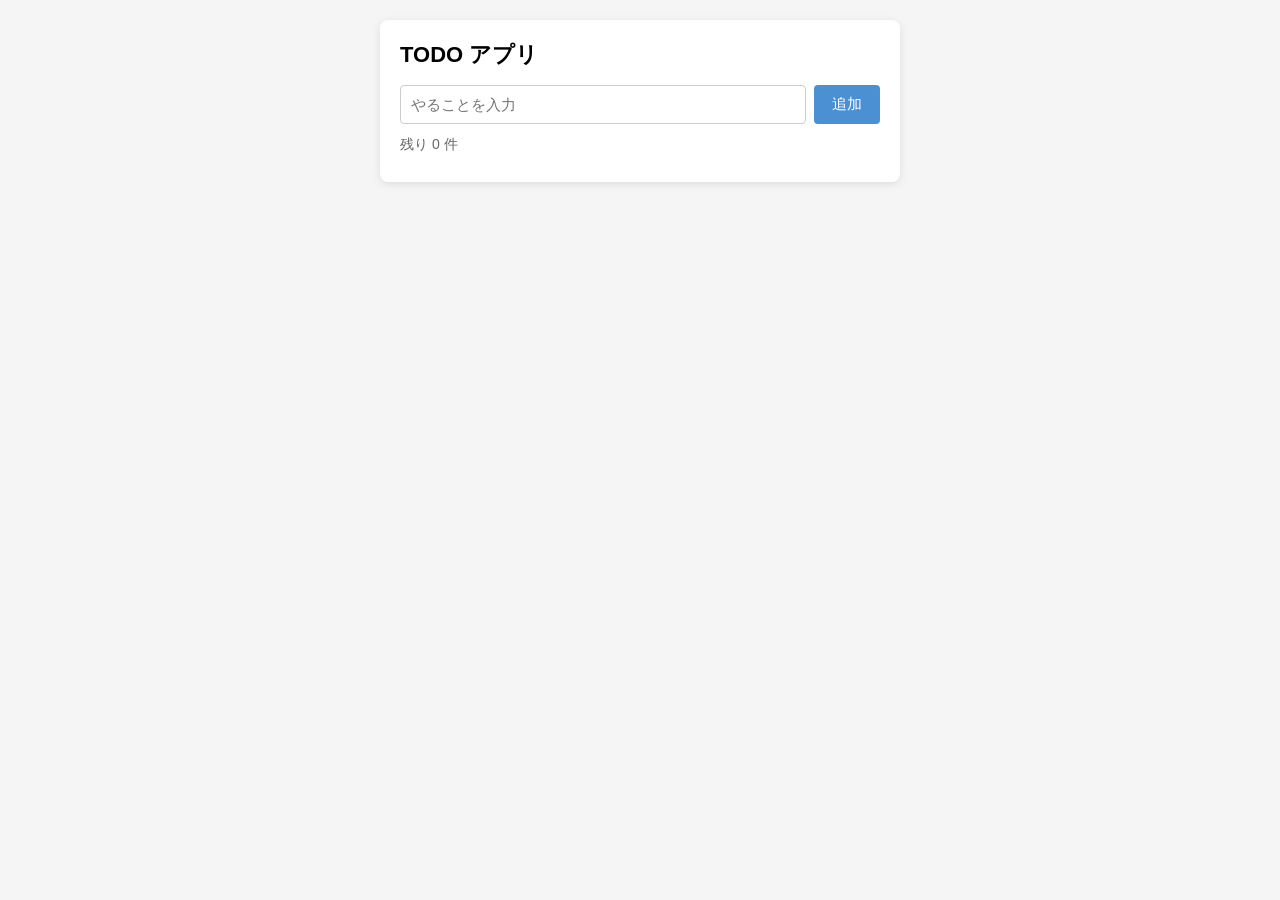
<file: results/night-20261013-0027/orca/artifacts/C2_todo_app/index.html>
<!DOCTYPE html>
<html lang="ja">
<head>
<meta charset="UTF-8">
<title>TODO アプリ</title>
<link rel="stylesheet" href="style.css">
</head>
<body>
<main>
<h1>TODO アプリ</h1>
<div class="input-row">
<input type="text" id="new-todo" placeholder="やることを入力">
<button id="add-btn">追加</button>
</div>
<p id="count">残り 0 件</p>
<ul id="todo-list"></ul>
</main>
<script src="app.js"></script>
</body>
</html>
</file>
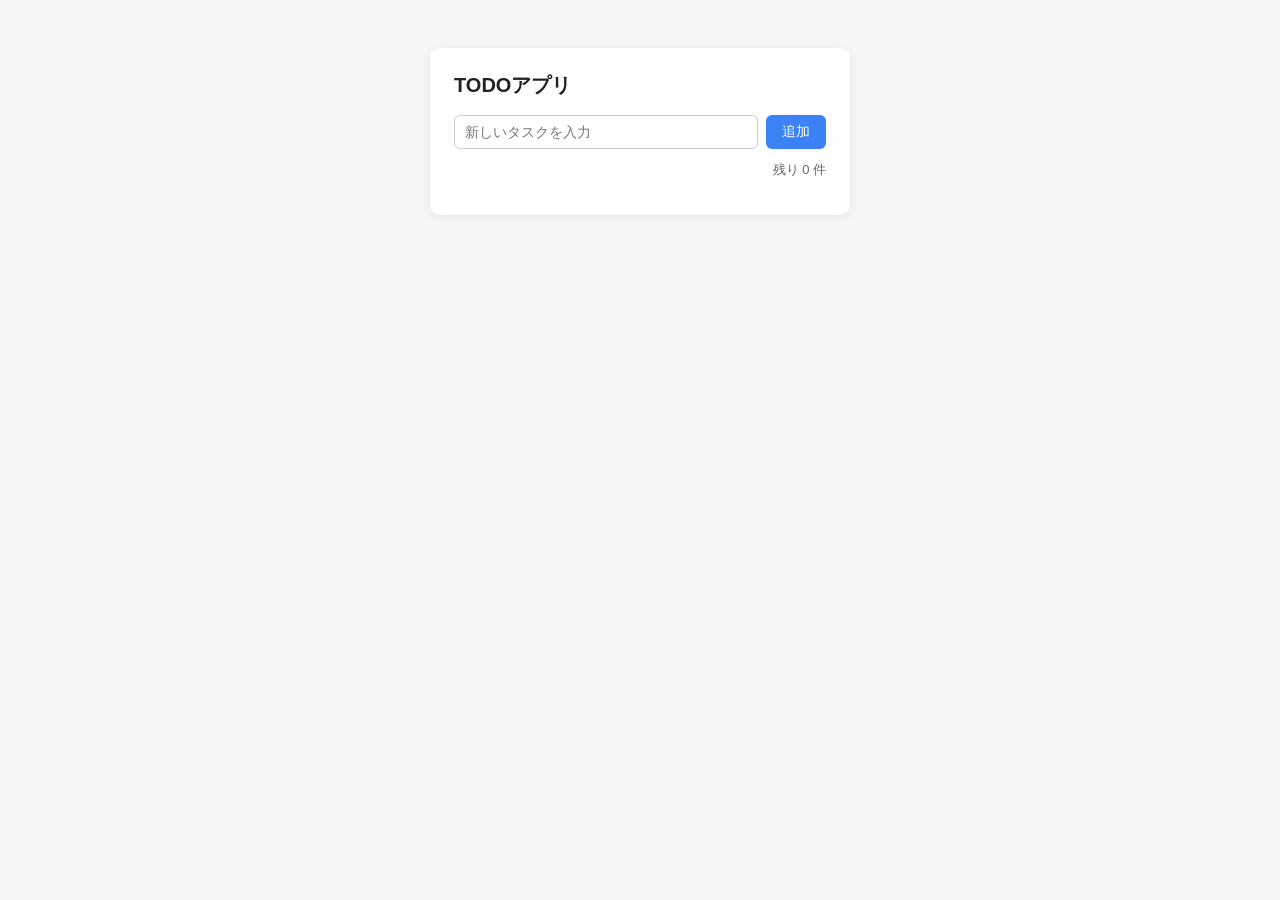
<file: results/night-20261013-0027/sc117-swift/artifacts/C2_todo_app/index.html>
<!DOCTYPE html>
<html lang="ja">
<head>
<meta charset="UTF-8">
<meta name="viewport" content="width=device-width, initial-scale=1.0">
<title>TODOアプリ</title>
<link rel="stylesheet" href="style.css">
</head>
<body>
<main>
  <h1>TODOアプリ</h1>
  <div class="input-area">
    <input type="text" id="new-todo" placeholder="新しいタスクを入力">
    <button id="add-btn">追加</button>
  </div>
  <div id="count">残り 0 件</div>
  <ul id="todo-list"></ul>
</main>
<script src="app.js"></script>
</body>
</html>
</file>
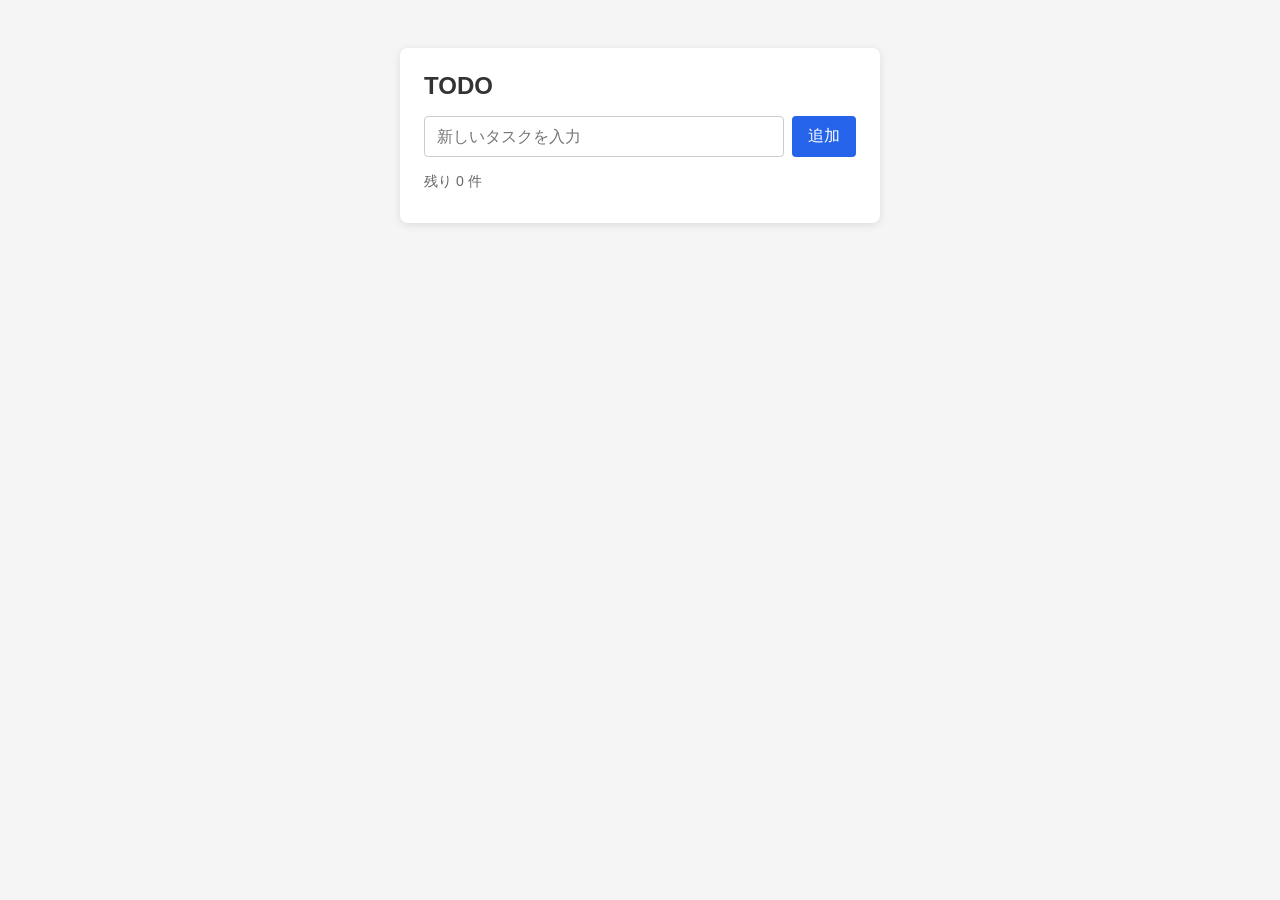
<file: results/night-20261013-0027/sc117/artifacts/C2_todo_app/index.html>
<!DOCTYPE html>
<html lang="ja">
<head>
  <meta charset="UTF-8">
  <meta name="viewport" content="width=device-width, initial-scale=1.0">
  <title>TODO アプリ</title>
  <link rel="stylesheet" href="style.css">
</head>
<body>
  <main>
    <h1>TODO</h1>
    <div class="input-row">
      <input type="text" id="new-todo" placeholder="新しいタスクを入力" autocomplete="off">
      <button id="add-btn">追加</button>
    </div>
    <p id="count">残り 0 件</p>
    <ul id="todo-list"></ul>
  </main>
  <script src="app.js"></script>
</body>
</html>
</file>
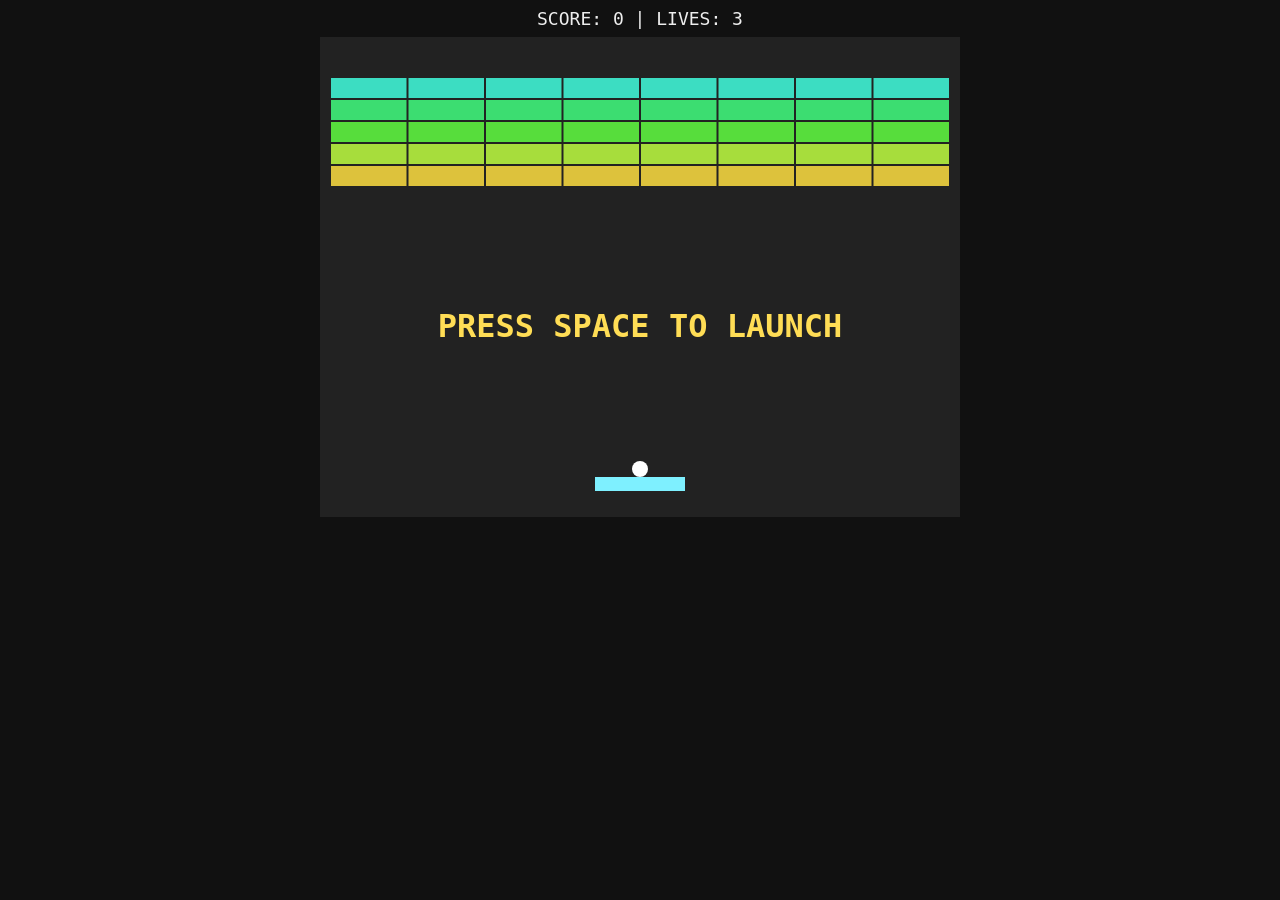
<file: results/night-20261013-0027/orca/artifacts/C1_breakout.html>
<!DOCTYPE html>
<html lang="ja">
<head>
<meta charset="UTF-8">
<title>ブロック崩し</title>
<style>
  html, body { margin: 0; padding: 0; background: #111; }
  body { display: flex; flex-direction: column; align-items: center; }
  #hud { color: #eee; font-family: monospace; font-size: 18px; margin: 8px 0; }
  canvas { background: #222; display: block; }
</style>
</head>
<body>
<div id="hud">SCORE: <span id="score">0</span> | LIVES: <span id="lives">3</span></div>
<canvas id="canvas" width="640" height="480"></canvas>
<script>
(function () {
  'use strict';

  var canvas = document.getElementById('canvas');
  var ctx = canvas.getContext('2d');
  var W = canvas.width;
  var H = canvas.height;

  var ROWS = 5, COLS = 8;
  var BLOCK_H = 22;
  var TOP_OFFSET = 40;      // ブロック上部の余白
  var SIDE_MARGIN = 10;     // 左右の余白
  var BLOCK_W = (W - SIDE_MARGIN * 2) / COLS;

  var PADDLE_W = 90, PADDLE_H = 14, PADDLE_Y = H - 40;
  var BALL_R = 8;
  var PADDLE_SPEED = 8;
  var BASE_SPEED = 5;

  // gameState: 常に最新に保つ公開オブジェクト
  window.gameState = { score: 0, lives: 3, state: 'ready', ball: null, paddle: null };

  var paddle, ball, blocks, score, lives, state;
  var keys = {};

  function buildBlocks() {
    blocks = [];
    for (var r = 0; r < ROWS; r++) {
      for (var c = 0; c < COLS; c++) {
        blocks.push({
          x: SIDE_MARGIN + c * BLOCK_W,
          y: TOP_OFFSET + r * BLOCK_H,
          w: BLOCK_W,
          h: BLOCK_H,
          alive: true
        });
      }
    }
  }

  function resetGame() {
    score = 0;
    lives = 3;
    state = 'ready';
    buildBlocks();
    paddle = { x: W / 2 - PADDLE_W / 2, y: PADDLE_Y, w: PADDLE_W };
    ball = { x: W / 2, y: PADDLE_Y - BALL_R, vx: 0, vy: 0, r: BALL_R, attached: true };
    sync();
  }

  function sync() {
    window.gameState.score = score;
    window.gameState.lives = lives;
    window.gameState.state = state;
    window.gameState.ball = { x: ball.x, y: ball.y, vx: ball.vx, vy: ball.vy };
    window.gameState.paddle = { x: paddle.x, y: paddle.y, w: paddle.w };
    document.getElementById('score').textContent = score;
    document.getElementById('lives').textContent = lives;
  }

  function launchBall() {
    if (state !== 'ready') return;
    ball.attached = false;
    var angle = -Math.PI / 2 + (Math.random() * 0.6 - 0.3);
    ball.vx = Math.cos(angle) * BASE_SPEED;
    ball.vy = Math.sin(angle) * BASE_SPEED;
    state = 'playing';
  }

  function update() {
    if (state === 'gameover' || state === 'clear') return;

    // パドル移動
    if (keys['ArrowLeft']) paddle.x -= PADDLE_SPEED;
    if (keys['ArrowRight']) paddle.x += PADDLE_SPEED;
    if (paddle.x < 0) paddle.x = 0;
    if (paddle.x + paddle.w > W) paddle.x = W - paddle.w;

    if (state === 'ready') {
      // 発射前はボールをパドルに付随させる
      ball.x = paddle.x + paddle.w / 2;
      ball.y = paddle.y - BALL_R;
      sync();
      return;
    }

    // ボール移動
    ball.x += ball.vx;
    ball.y += ball.vy;

    // 左右の壁
    if (ball.x - BALL_R < 0) {
      ball.x = BALL_R;
      ball.vx = Math.abs(ball.vx);
    } else if (ball.x + BALL_R > W) {
      ball.x = W - BALL_R;
      ball.vx = -Math.abs(ball.vx);
    }
    // 上の壁
    if (ball.y - BALL_R < 0) {
      ball.y = BALL_R;
      ball.vy = Math.abs(ball.vy);
    }

    // パドルとの衝突
    if (ball.vy > 0 &&
        ball.y + BALL_R >= paddle.y &&
        ball.y + BALL_R <= paddle.y + PADDLE_H + 6 &&
        ball.x >= paddle.x - BALL_R &&
        ball.x <= paddle.x + paddle.w + BALL_R) {
      var hit = (ball.x - (paddle.x + paddle.w / 2)) / (paddle.w / 2); // -1..1
      hit = Math.max(-0.9, Math.min(0.9, hit));
      var speed = Math.max(BASE_SPEED, Math.hypot(ball.vx, ball.vy));
      var angle = -Math.PI / 2 + hit * (Math.PI / 3);
      ball.vx = Math.cos(angle) * speed;
      ball.vy = Math.sin(angle) * speed;
      ball.y = paddle.y - BALL_R;
    }

    // ブロックとの衝突
    for (var i = 0; i < blocks.length; i++) {
      var b = blocks[i];
      if (!b.alive) continue;
      if (ball.x + BALL_R > b.x && ball.x - BALL_R < b.x + b.w &&
          ball.y + BALL_R > b.y && ball.y - BALL_R < b.y + b.h) {
        b.alive = false;
        score += 10;
        // 反射方向の判定
        var overlapLeft = (ball.x + BALL_R) - b.x;
        var overlapRight = (b.x + b.w) - (ball.x - BALL_R);
        var overlapTop = (ball.y + BALL_R) - b.y;
        var overlapBottom = (b.y + b.h) - (ball.y - BALL_R);
        var minOverlap = Math.min(overlapLeft, overlapRight, overlapTop, overlapBottom);
        if (minOverlap === overlapTop || minOverlap === overlapBottom) {
          ball.vy = -ball.vy;
        } else {
          ball.vx = -ball.vx;
        }
        break;
      }
    }

    // 全ブロック破壊 → クリア
    var allCleared = blocks.every(function (b) { return !b.alive; });
    if (allCleared) {
      state = 'clear';
      sync();
      return;
    }

    // 下に落ちた
    if (ball.y - BALL_R > H) {
      lives -= 1;
      if (lives <= 0) {
        state = 'gameover';
        sync();
        return;
      }
      state = 'ready';
      ball.vx = 0;
      ball.vy = 0;
      ball.attached = true;
      ball.x = paddle.x + paddle.w / 2;
      ball.y = paddle.y - BALL_R;
      sync();
      return;
    }

    sync();
  }

  function draw() {
    ctx.clearRect(0, 0, W, H);

    // ブロック
    for (var i = 0; i < blocks.length; i++) {
      var b = blocks[i];
      if (!b.alive) continue;
      var hue = 200 - Math.floor(b.y / BLOCK_H) * 30;
      ctx.fillStyle = 'hsl(' + hue + ', 70%, 55%)';
      ctx.fillRect(b.x + 1, b.y + 1, b.w - 2, b.h - 2);
    }

    // パドル
    ctx.fillStyle = '#7ef0ff';
    ctx.fillRect(paddle.x, paddle.y, paddle.w, PADDLE_H);

    // ボール
    ctx.fillStyle = '#ffffff';
    ctx.beginPath();
    ctx.arc(ball.x, ball.y, BALL_R, 0, Math.PI * 2);
    ctx.fill();

    // メッセージ
    ctx.textAlign = 'center';
    ctx.font = 'bold 32px monospace';
    ctx.fillStyle = '#ffdd55';
    if (state === 'ready') {
      ctx.fillText('PRESS SPACE TO LAUNCH', W / 2, H / 2 + 60);
    } else if (state === 'gameover') {
      ctx.fillText('GAME OVER', W / 2, H / 2);
      ctx.font = '20px monospace';
      ctx.fillText('Press R to restart', W / 2, H / 2 + 40);
    } else if (state === 'clear') {
      ctx.fillText('CLEAR!', W / 2, H / 2);
      ctx.font = '20px monospace';
      ctx.fillText('Press R to restart', W / 2, H / 2 + 40);
    }
  }

  function loop() {
    update();
    draw();
    requestAnimationFrame(loop);
  }

  window.addEventListener('keydown', function (e) {
    if (e.code === 'Space') {
      e.preventDefault();
      if (state === 'ready') launchBall();
    }
    if (e.code === 'KeyR') {
      resetGame();
    }
    keys[e.code] = true;
  });
  window.addEventListener('keyup', function (e) {
    keys[e.code] = false;
  });

  resetGame();
  loop();
})();
</script>
</body>
</html>
</file>
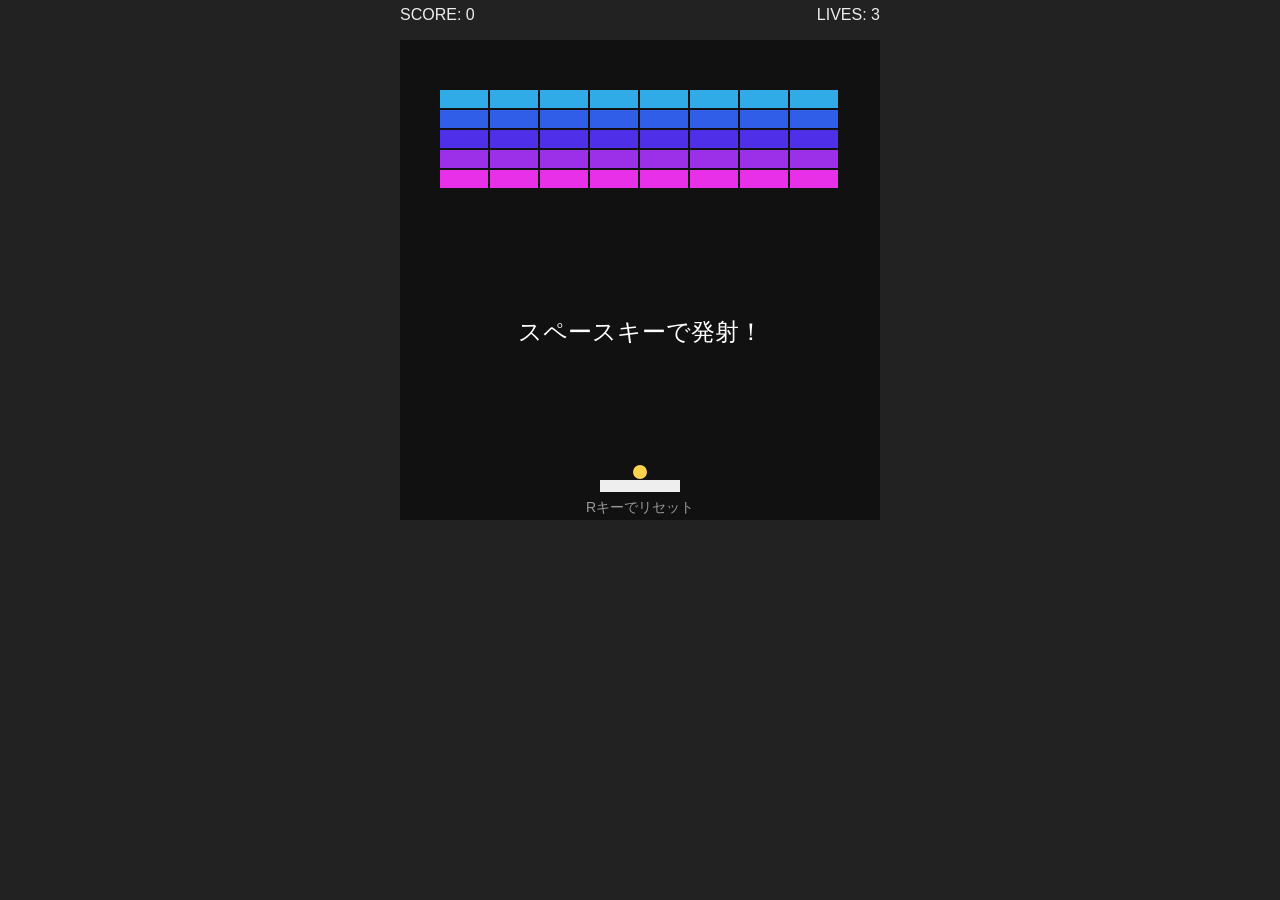
<file: results/night-20261013-0027/sc117-swift/artifacts/C1_breakout.html>
<!DOCTYPE html>
<html lang="ja">
<head>
<meta charset="UTF-8">
<title>ブロック崩し</title>
<style>
  html, body {
    margin: 0;
    padding: 0;
    background: #222;
    color: #eee;
    font-family: sans-serif;
  }
  #wrap {
    display: flex;
    flex-direction: column;
    align-items: center;
  }
  canvas {
    background: #111;
    display: block;
    margin-top: 10px;
  }
  #hud {
    width: 480px;
    display: flex;
    justify-content: space-between;
    padding: 6px 0;
    box-sizing: border-box;
  }
</style>
</head>
<body>
<div id="wrap">
  <div id="hud">
    <span id="scoreText">SCORE: 0</span>
    <span id="livesText">LIVES: 3</span>
  </div>
  <canvas id="game" width="480" height="480"></canvas>
</div>
<script>
(function () {
  'use strict';

  var canvas = document.getElementById('game');
  var ctx = canvas.getContext('2d');
  var scoreText = document.getElementById('scoreText');
  var livesText = document.getElementById('livesText');

  var W = canvas.width;
  var H = canvas.height;

  // 設定
  var PADDLE_W = 80;
  var PADDLE_H = 12;
  var PADDLE_SPEED = 6;
  var BALL_R = 7;
  var BALL_SPEED = 4;
  var BALL_SPEED_Y = 3.5;
  var ROWS = 5;
  var COLS = 8;
  var BLOCK_W = 50;
  var BLOCK_H = 20;
  var BLOCK_TOP = 50;
  var BLOCK_LEFT = (W - COLS * BLOCK_W) / 2; // 0
  var MAX_LIVES = 3;

  // 状態
  var paddle, ball, bricks, keys, score, lives, state;

  window.gameState = { score: 0, lives: MAX_LIVES, state: 'ready' };

  function resetGame() {
    score = 0;
    lives = MAX_LIVES;
    state = 'ready';
    paddle = { x: W / 2 - PADDLE_W / 2, y: H - 40, w: PADDLE_W };
    ball = { x: paddle.x + paddle.w / 2, y: paddle.y - BALL_R - 1, vx: 0, vy: 0, stuck: true };
    bricks = [];
    for (var r = 0; r < ROWS; r++) {
      for (var c = 0; c < COLS; c++) {
        bricks.push({
          x: BLOCK_LEFT + c * BLOCK_W,
          y: BLOCK_TOP + r * BLOCK_H,
          alive: true,
          color: 'hsl(' + (200 + r * 25) + ', 80%, 55%)'
        });
      }
    }
    keys = { left: false, right: false };
    syncGameState();
  }

  function syncGameState() {
    window.gameState.score = score;
    window.gameState.lives = lives;
    window.gameState.state = state;
    window.gameState.ball = { x: ball.x, y: ball.y, vx: ball.vx, vy: ball.vy };
    window.gameState.paddle = { x: paddle.x, y: paddle.y, w: paddle.w };
  }

  function launchBall() {
    if (state !== 'playing' && state !== 'ready') return;
    if (!ball.stuck) return;
    state = 'playing';
    ball.stuck = false;
    ball.vx = (Math.random() * 2 - 1) * 2;
    if (Math.abs(ball.vx) < 0.5) ball.vx = 1;
    ball.vy = -BALL_SPEED_Y;
    // 速度を正規化して一定速度に
    var sp = Math.sqrt(ball.vx * ball.vx + ball.vy * ball.vy);
    ball.vx = ball.vx / sp * BALL_SPEED;
    ball.vy = ball.vy / sp * BALL_SPEED;
    syncGameState();
  }

  // 入力
  document.addEventListener('keydown', function (e) {
    if (e.key === 'ArrowLeft') keys.left = true;
    if (e.key === 'ArrowRight') keys.right = true;
    if (e.key === ' ' || e.code === 'Space') {
      e.preventDefault();
      launchBall();
    }
    if (e.key === 'r' || e.key === 'R') {
      resetGame();
    }
  });

  function normalizeBallSpeed() {
    var sp = Math.sqrt(ball.vx * ball.vx + ball.vy * ball.vy);
    if (sp > 0) {
      ball.vx = ball.vx / sp * BALL_SPEED;
      ball.vy = ball.vy / sp * BALL_SPEED;
    }
  }

  function circleRectHit(cx, cy, r, rx, ry, rw, rh) {
    var nx = Math.max(rx, Math.min(cx, rx + rw));
    var ny = Math.max(ry, Math.min(cy, ry + rh));
    var dx = cx - nx;
    var dy = cy - ny;
    return dx * dx + dy * dy <= r * r;
  }

  function update() {
    if (state === 'gameover' || state === 'clear') return;

    // パドル移動
    if (keys.left) paddle.x -= PADDLE_SPEED;
    if (keys.right) paddle.x += PADDLE_SPEED;
    if (paddle.x < 0) paddle.x = 0;
    if (paddle.x + paddle.w > W) paddle.x = W - paddle.w;

    if (ball.stuck) {
      // パドルに乗っている
      ball.x = paddle.x + paddle.w / 2;
      ball.y = paddle.y - BALL_R - 1;
      syncGameState();
      return;
    }

    ball.x += ball.vx;
    ball.y += ball.vy;

    // 壁反射
    if (ball.x - BALL_R < 0) {
      ball.x = BALL_R;
      ball.vx = Math.abs(ball.vx);
    } else if (ball.x + BALL_R > W) {
      ball.x = W - BALL_R;
      ball.vx = -Math.abs(ball.vx);
    }
    if (ball.y - BALL_R < 0) {
      ball.y = BALL_R;
      ball.vy = Math.abs(ball.vy);
    }

    // パドル反射
    if (ball.vy > 0 && circleRectHit(ball.x, ball.y, BALL_R, paddle.x, paddle.y, paddle.w, PADDLE_H)) {
      ball.y = paddle.y - BALL_R;
      // 当たった位置で角度を変える
      var hitPos = (ball.x - (paddle.x + paddle.w / 2)) / (paddle.w / 2); // -1..1
      var angle = hitPos * (Math.PI / 3); // 最大60度
      ball.vx = BALL_SPEED * Math.sin(angle);
      ball.vy = -BALL_SPEED * Math.cos(angle);
      normalizeBallSpeed();
    }

    // ブロック反射
    for (var i = 0; i < bricks.length; i++) {
      var b = bricks[i];
      if (!b.alive) continue;
      if (circleRectHit(ball.x, ball.y, BALL_R, b.x, b.y, BLOCK_W, BLOCK_H)) {
        b.alive = false;
        score += 10;
        // どの面から当たったかで反射方向を決める
        var prevX = ball.x - ball.vx;
        var prevY = ball.y - ball.vy;
        if (prevY <= b.y) { ball.vy = -Math.abs(ball.vy); }
        else if (prevY >= b.y + BLOCK_H) { ball.vy = Math.abs(ball.vy); }
        else if (prevX <= b.x) { ball.vx = -Math.abs(ball.vx); }
        else if (prevX >= b.x + BLOCK_W) { ball.vx = Math.abs(ball.vx); }
        else { ball.vy = -ball.vy; }
        break;
      }
    }

    // 全ブロック破壊 -> クリア
    var allBroken = true;
    for (var j = 0; j < bricks.length; j++) {
      if (bricks[j].alive) { allBroken = false; break; }
    }
    if (allBroken) {
      state = 'clear';
      syncGameState();
      return;
    }

    // 下に落ちる
    if (ball.y - BALL_R > H) {
      lives -= 1;
      if (lives <= 0) {
        lives = 0;
        state = 'gameover';
        syncGameState();
        return;
      }
      // ボールをパドルに戻す
      ball.stuck = true;
      ball.vx = 0;
      ball.vy = 0;
      ball.x = paddle.x + paddle.w / 2;
      ball.y = paddle.y - BALL_R - 1;
    }

    syncGameState();
  }

  function draw() {
    ctx.clearRect(0, 0, W, H);

    // ブロック
    for (var i = 0; i < bricks.length; i++) {
      var b = bricks[i];
      if (!b.alive) continue;
      ctx.fillStyle = b.color;
      ctx.fillRect(b.x, b.y, BLOCK_W - 2, BLOCK_H - 2);
    }

    // パドル
    ctx.fillStyle = '#eee';
    ctx.fillRect(paddle.x, paddle.y, paddle.w, PADDLE_H);

    // ボール
    ctx.fillStyle = '#ffd24d';
    ctx.beginPath();
    ctx.arc(ball.x, ball.y, BALL_R, 0, Math.PI * 2);
    ctx.fill();

    // 状態メッセージ
    ctx.fillStyle = '#fff';
    ctx.font = '24px sans-serif';
    ctx.textAlign = 'center';
    if (state === 'ready') {
      ctx.fillText('スペースキーで発射！', W / 2, H / 2 + 60);
    } else if (state === 'gameover') {
      ctx.fillText('GAME OVER', W / 2, H / 2);
    } else if (state === 'clear') {
      ctx.fillText('CLEAR!', W / 2, H / 2);
    }
    ctx.font = '14px sans-serif';
    ctx.fillStyle = '#999';
    ctx.fillText('Rキーでリセット', W / 2, H - 8);

    scoreText.textContent = 'SCORE: ' + score;
    livesText.textContent = 'LIVES: ' + lives;
  }

  function loop() {
    update();
    draw();
    requestAnimationFrame(loop);
  }

  resetGame();
  requestAnimationFrame(loop);
})();
</script>
</body>
</html>
</file>
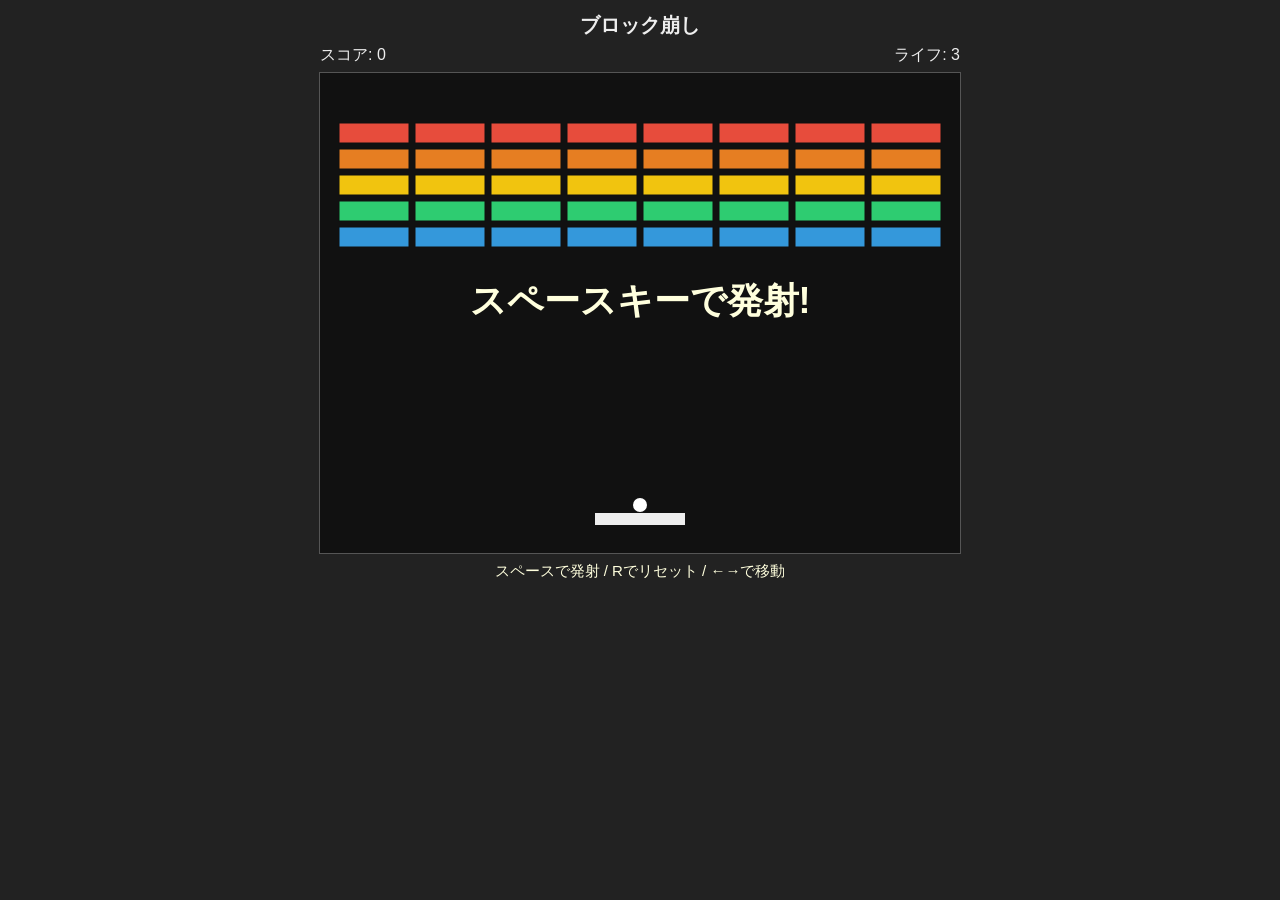
<file: results/night-20261013-0027/sc117/artifacts/C1_breakout.html>
<!DOCTYPE html>
<html lang="ja">
<head>
<meta charset="UTF-8">
<title>ブロック崩し</title>
<style>
  html, body {
    margin: 0;
    padding: 0;
    background: #222;
    color: #eee;
    font-family: sans-serif;
    display: flex;
    flex-direction: column;
    align-items: center;
  }
  h1 { font-size: 20px; margin: 12px 0 6px; }
  #hud {
    width: 640px;
    display: flex;
    justify-content: space-between;
    font-size: 16px;
    margin-bottom: 6px;
  }
  canvas {
    background: #111;
    border: 1px solid #555;
    display: block;
  }
  #msg { margin-top: 8px; height: 24px; font-size: 15px; color: #ffd; }
</style>
</head>
<body>
<h1>ブロック崩し</h1>
<div id="hud">
  <span id="scoreText">スコア: 0</span>
  <span id="livesText">ライフ: 3</span>
</div>
<canvas id="game" width="640" height="480"></canvas>
<div id="msg"></div>
<script>
(function () {
  'use strict';

  var canvas = document.getElementById('game');
  var ctx = canvas.getContext('2d');
  var W = canvas.width;
  var H = canvas.height;

  var scoreText = document.getElementById('scoreText');
  var livesText = document.getElementById('livesText');
  var msgEl = document.getElementById('msg');

  // ---- 定数 ----
  var PADDLE_W = 90;
  var PADDLE_H = 12;
  var PADDLE_Y = H - 40;
  var PADDLE_SPEED = 7;

  var BALL_R = 7;
  var BALL_SPEED = 4.5;

  var BRICK_ROWS = 5;
  var BRICK_COLS = 8;
  var BRICK_W = 70;
  var BRICK_H = 20;
  var BRICK_GAP = 6;
  var BRICK_TOP = 50;
  var FIELD_W = BRICK_COLS * BRICK_W + (BRICK_COLS - 1) * BRICK_GAP; // 602
  var BRICK_LEFT = Math.floor((W - FIELD_W) / 2);
  var SCORE_PER_BRICK = 10;
  var MAX_LIVES = 3;

  var BRICK_COLORS = ['#e74c3c', '#e67e22', '#f1c40f', '#2ecc71', '#3498db'];

  // ---- 状態 ----
  var state = 'ready'; // 'ready' | 'playing' | 'gameover' | 'clear'
  var score = 0;
  var lives = MAX_LIVES;

  var paddle = { x: W / 2 - PADDLE_W / 2, y: PADDLE_Y, w: PADDLE_W };
  var ball = { x: 0, y: 0, vx: 0, vy: 0 };
  var bricks = []; // {x,y,w,h,alive,row}

  var keys = { left: false, right: false };

  window.gameState = { score: score, lives: lives, state: state, ball: ball, paddle: paddle };

  function syncGameState() {
    window.gameState.score = score;
    window.gameState.lives = lives;
    window.gameState.state = state;
    window.gameState.ball = ball;
    window.gameState.paddle = paddle;
  }

  function buildBricks() {
    bricks = [];
    for (var r = 0; r < BRICK_ROWS; r++) {
      for (var c = 0; c < BRICK_COLS; c++) {
        bricks.push({
          x: BRICK_LEFT + c * (BRICK_W + BRICK_GAP),
          y: BRICK_TOP + r * (BRICK_H + BRICK_GAP),
          w: BRICK_W,
          h: BRICK_H,
          alive: true,
          row: r
        });
      }
    }
  }

  function resetBallOnPaddle() {
    ball.x = paddle.x + paddle.w / 2;
    ball.y = paddle.y - BALL_R - 1;
    ball.vx = 0;
    ball.vy = 0;
  }

  function launchBall() {
    if (state !== 'ready') return;
    var angle = (Math.random() * 60 + 60) * Math.PI / 180; // 60〜120度
    ball.vx = Math.cos(angle) * BALL_SPEED * (Math.random() < 0.5 ? -1 : 1);
    ball.vy = -Math.abs(Math.sin(angle) * BALL_SPEED);
    state = 'playing';
    syncGameState();
  }

  function resetGame() {
    score = 0;
    lives = MAX_LIVES;
    paddle.x = W / 2 - PADDLE_W / 2;
    buildBricks();
    resetBallOnPaddle();
    state = 'ready';
    syncGameState();
    updateHud();
  }

  function updateHud() {
    scoreText.textContent = 'スコア: ' + score;
    livesText.textContent = 'ライフ: ' + lives;
    if (state === 'ready') {
      msgEl.textContent = 'スペースで発射 / Rでリセット / ←→で移動';
    } else if (state === 'gameover') {
      msgEl.textContent = 'ゲームオーバー! Rキーで再スタート';
    } else if (state === 'clear') {
      msgEl.textContent = 'クリア! おめでとう! Rキーで再スタート';
    } else {
      msgEl.textContent = '';
    }
  }

  // ---- 入力 ----
  document.addEventListener('keydown', function (e) {
    if (e.key === 'ArrowLeft') { keys.left = true; e.preventDefault(); }
    else if (e.key === 'ArrowRight') { keys.right = true; e.preventDefault(); }
    else if (e.key === ' ' || e.code === 'Space') { launchBall(); e.preventDefault(); }
    else if (e.key === 'r' || e.key === 'R') { resetGame(); e.preventDefault(); }
  });
  document.addEventListener('keyup', function (e) {
    if (e.key === 'ArrowLeft') keys.left = false;
    else if (e.key === 'ArrowRight') keys.right = false;
  });

  // ---- 更新 ----
  function update() {
    // パドル移動(全状態で動かせる)
    if (keys.left) paddle.x -= PADDLE_SPEED;
    if (keys.right) paddle.x += PADDLE_SPEED;
    if (paddle.x < 0) paddle.x = 0;
    if (paddle.x + paddle.w > W) paddle.x = W - paddle.w;

    if (state === 'ready') {
      // ボールはパドルの上に乗る
      ball.x = paddle.x + paddle.w / 2;
      ball.y = paddle.y - BALL_R - 1;
      syncGameState();
      return;
    }
    if (state !== 'playing') { syncGameState(); return; }

    ball.x += ball.vx;
    ball.y += ball.vy;

    // 壁反射
    if (ball.x - BALL_R < 0) { ball.x = BALL_R; ball.vx = Math.abs(ball.vx); }
    if (ball.x + BALL_R > W) { ball.x = W - BALL_R; ball.vx = -Math.abs(ball.vx); }
    if (ball.y - BALL_R < 0) { ball.y = BALL_R; ball.vy = Math.abs(ball.vy); }

    // 下に落ちた
    if (ball.y - BALL_R > H) {
      lives--;
      if (lives <= 0) {
        lives = 0;
        state = 'gameover';
      } else {
        resetBallOnPaddle();
        state = 'ready';
      }
      syncGameState();
      updateHud();
      return;
    }

    // パドル反射(上から当たったときのみ)
    if (ball.vy > 0 &&
        ball.y + BALL_R >= paddle.y &&
        ball.y - BALL_R <= paddle.y + PADDLE_H &&
        ball.x >= paddle.x - BALL_R &&
        ball.x <= paddle.x + paddle.w + BALL_R) {
      ball.y = paddle.y - BALL_R;
      var hitPos = (ball.x - (paddle.x + paddle.w / 2)) / (paddle.w / 2); // -1..1
      hitPos = Math.max(-1, Math.min(1, hitPos));
      var angle = hitPos * (Math.PI / 3); // 最大60度
      ball.vx = BALL_SPEED * Math.sin(angle);
      ball.vy = -BALL_SPEED * Math.cos(angle);
    }

    // ブロック反射
    for (var i = 0; i < bricks.length; i++) {
      var b = bricks[i];
      if (!b.alive) continue;
      // 円と矩形の当たり判定(簡易: 中心基準)
      var nx = Math.max(b.x, Math.min(ball.x, b.x + b.w));
      var ny = Math.max(b.y, Math.min(ball.y, b.y + b.h));
      var dx = ball.x - nx;
      var dy = ball.y - ny;
      if (dx * dx + dy * dy <= BALL_R * BALL_R) {
        b.alive = false;
        score += SCORE_PER_BRICK;
        // 反射方向: 侵入面によって決める
        var overlapLeft = (ball.x + BALL_R) - b.x;
        var overlapRight = (b.x + b.w) - (ball.x - BALL_R);
        var overlapTop = (ball.y + BALL_R) - b.y;
        var overlapBottom = (b.y + b.h) - (ball.y - BALL_R);
        var minOverlap = Math.min(overlapLeft, overlapRight, overlapTop, overlapBottom);
        if (minOverlap === overlapLeft) { ball.vx = -Math.abs(ball.vx); }
        else if (minOverlap === overlapRight) { ball.vx = Math.abs(ball.vx); }
        else if (minOverlap === overlapTop) { ball.vy = -Math.abs(ball.vy); }
        else { ball.vy = Math.abs(ball.vy); }
        syncGameState();
        updateHud();
        // クリア判定
        var allBroken = true;
        for (var j = 0; j < bricks.length; j++) {
          if (bricks[j].alive) { allBroken = false; break; }
        }
        if (allBroken) {
          state = 'clear';
          updateHud();
        }
        break;
      }
    }

    syncGameState();
  }

  // ---- 描画 ----
  function draw() {
    ctx.clearRect(0, 0, W, H);

    // ブロック
    for (var i = 0; i < bricks.length; i++) {
      var b = bricks[i];
      if (!b.alive) continue;
      ctx.fillStyle = BRICK_COLORS[b.row % BRICK_COLORS.length];
      ctx.fillRect(b.x, b.y, b.w, b.h);
      ctx.strokeStyle = '#111';
      ctx.strokeRect(b.x, b.y, b.w, b.h);
    }

    // パドル
    ctx.fillStyle = '#eee';
    ctx.fillRect(paddle.x, paddle.y, paddle.w, PADDLE_H);

    // ボール
    ctx.beginPath();
    ctx.arc(ball.x, ball.y, BALL_R, 0, Math.PI * 2);
    ctx.fillStyle = '#fff';
    ctx.fill();
    ctx.closePath();

    // 状態オーバーレイ
    ctx.textAlign = 'center';
    ctx.font = 'bold 36px sans-serif';
    if (state === 'ready') {
      ctx.fillStyle = '#ffd';
      ctx.fillText('スペースキーで発射!', W / 2, H / 2);
    } else if (state === 'gameover') {
      ctx.fillStyle = '#e74c3c';
      ctx.fillText('GAME OVER', W / 2, H / 2);
    } else if (state === 'clear') {
      ctx.fillStyle = '#2ecc71';
      ctx.fillText('CLEAR!', W / 2, H / 2);
    }
    ctx.textAlign = 'left';
  }

  function loop() {
    update();
    draw();
    requestAnimationFrame(loop);
  }

  // 初期化して開始
  resetGame();
  requestAnimationFrame(loop);
})();
</script>
</body>
</html>
</file>
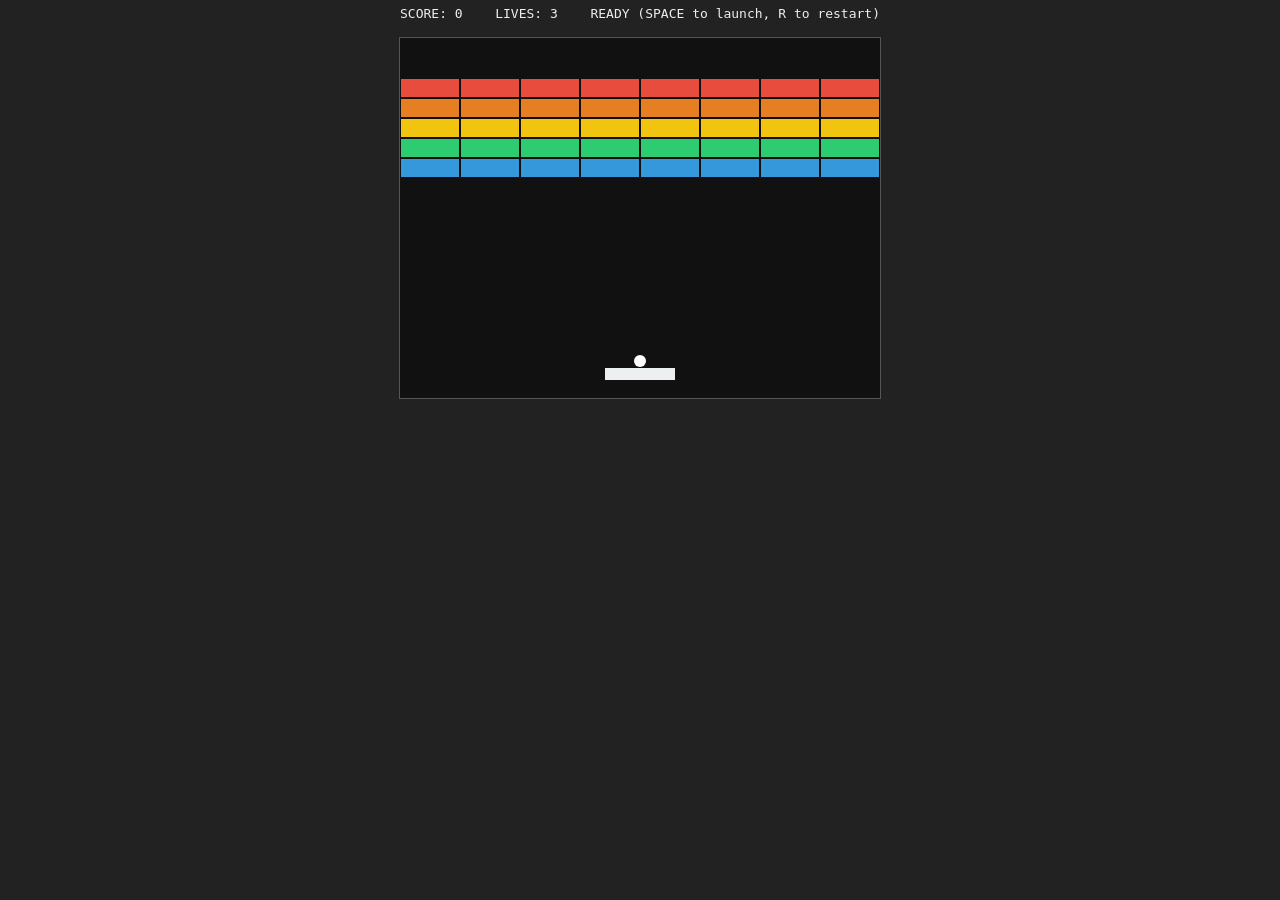
<file: results/night-20261013-0027/strata-standard/artifacts/C1_breakout.html>
<!DOCTYPE html>
<html lang="ja">
<head>
<meta charset="UTF-8">
<title>ブロック崩し</title>
<style>
  body {
    margin: 0;
    background: #222;
    color: #eee;
    font-family: monospace;
    display: flex;
    flex-direction: column;
    align-items: center;
  }
  canvas {
    background: #111;
    margin-top: 10px;
    border: 1px solid #555;
  }
  #hud {
    width: 480px;
    display: flex;
    justify-content: space-between;
    padding: 6px 0;
  }
</style>
</head>
<body>
<div id="hud">
  <span id="scoreText">SCORE: 0</span>
  <span id="livesText">LIVES: 3</span>
  <span id="stateText">READY (SPACE to launch, R to restart)</span>
</div>
<canvas id="game" width="480" height="360"></canvas>
<script>
(function () {
  'use strict';

  var canvas = document.getElementById('game');
  var ctx = canvas.getContext('2d');
  var W = canvas.width;
  var H = canvas.height;

  var scoreText = document.getElementById('scoreText');
  var livesText = document.getElementById('livesText');
  var stateText = document.getElementById('stateText');

  var PADDLE_W = 70;
  var PADDLE_H = 12;
  var BALL_R = 6;
  var BRICK_ROWS = 5;
  var BRICK_COLS = 8;
  var BRICK_W = W / BRICK_COLS;
  var BRICK_H = 20;
  var BRICK_TOP = 40;

  var keys = {};

  var paddle, ball, bricks, score, lives, state;

  function reset() {
    paddle = { x: W / 2 - PADDLE_W / 2, y: H - 30, w: PADDLE_W };
    ball = { x: 0, y: 0, vx: 0, vy: 0, attached: true };
    bricks = [];
    for (var r = 0; r < BRICK_ROWS; r++) {
      for (var c = 0; c < BRICK_COLS; c++) {
        bricks.push({
          x: c * BRICK_W,
          y: BRICK_TOP + r * BRICK_H,
          w: BRICK_W,
          h: BRICK_H,
          alive: true,
          color: ['#e74c3c', '#e67e22', '#f1c40f', '#2ecc71', '#3498db'][r]
        });
      }
    }
    score = 0;
    lives = 3;
    state = 'ready';
    attachBall();
    syncState();
  }

  function attachBall() {
    ball.attached = true;
    ball.vx = 0;
    ball.vy = 0;
    ball.x = paddle.x + paddle.w / 2;
    ball.y = paddle.y - BALL_R - 1;
  }

  function launch() {
    if (state !== 'ready') return;
    var angle = -Math.PI / 2 + (Math.random() * 0.6 - 0.3);
    var speed = 4;
    ball.vx = Math.cos(angle) * speed;
    ball.vy = Math.sin(angle) * speed;
    ball.attached = false;
    state = 'playing';
    syncState();
  }

  function syncState() {
    window.gameState = {
      score: score,
      lives: lives,
      state: state,
      ball: { x: ball.x, y: ball.y, vx: ball.vx, vy: ball.vy },
      paddle: { x: paddle.x, y: paddle.y, w: paddle.w }
    };
    scoreText.textContent = 'SCORE: ' + score;
    livesText.textContent = 'LIVES: ' + lives;
    if (state === 'ready') stateText.textContent = 'READY (SPACE to launch, R to restart)';
    else if (state === 'playing') stateText.textContent = 'PLAYING';
    else if (state === 'gameover') stateText.textContent = 'GAME OVER (R to restart)';
    else if (state === 'clear') stateText.textContent = 'CLEAR! (R to restart)';
  }

  document.addEventListener('keydown', function (e) {
    keys[e.key] = true;
    if (e.key === 'ArrowLeft' || e.key === 'ArrowRight' || e.key === ' ') e.preventDefault();
    if (e.key === ' ') launch();
    if (e.key === 'r' || e.key === 'R') reset();
  });
  document.addEventListener('keyup', function (e) {
    keys[e.key] = false;
  });

  function update() {
    if (state !== 'playing' && state !== 'ready') return;

    // paddle movement
    var speed = 6;
    if (keys['ArrowLeft']) paddle.x -= speed;
    if (keys['ArrowRight']) paddle.x += speed;
    if (paddle.x < 0) paddle.x = 0;
    if (paddle.x + paddle.w > W) paddle.x = W - paddle.w;

    if (state === 'ready') {
      attachBall();
      syncState();
      return;
    }

    // ball movement
    ball.x += ball.vx;
    ball.y += ball.vy;

    // wall collisions
    if (ball.x - BALL_R < 0) {
      ball.x = BALL_R;
      ball.vx = Math.abs(ball.vx);
    } else if (ball.x + BALL_R > W) {
      ball.x = W - BALL_R;
      ball.vx = -Math.abs(ball.vx);
    }
    if (ball.y - BALL_R < 0) {
      ball.y = BALL_R;
      ball.vy = Math.abs(ball.vy);
    }

    // paddle collision
    if (ball.vy > 0 &&
        ball.y + BALL_R >= paddle.y &&
        ball.y - BALL_R <= paddle.y + PADDLE_H &&
        ball.x >= paddle.x - BALL_R &&
        ball.x <= paddle.x + paddle.w + BALL_R) {
      ball.y = paddle.y - BALL_R;
      var rel = (ball.x - (paddle.x + paddle.w / 2)) / (paddle.w / 2); // -1..1
      var angle = -Math.PI / 2 + rel * (Math.PI / 3); // max 60 deg
      var sp = Math.sqrt(ball.vx * ball.vx + ball.vy * ball.vy) || 4;
      ball.vx = Math.sin(angle) * sp;
      ball.vy = -Math.abs(Math.cos(angle) * sp);
    }

    // brick collisions
    for (var i = 0; i < bricks.length; i++) {
      var b = bricks[i];
      if (!b.alive) continue;
      if (ball.x + BALL_R > b.x && ball.x - BALL_R < b.x + b.w &&
          ball.y + BALL_R > b.y && ball.y - BALL_R < b.y + b.h) {
        b.alive = false;
        score += 10;
        // determine reflection direction from penetration
        var overlapLeft = (ball.x + BALL_R) - b.x;
        var overlapRight = (b.x + b.w) - (ball.x - BALL_R);
        var overlapTop = (ball.y + BALL_R) - b.y;
        var overlapBottom = (b.y + b.h) - (ball.y - BALL_R);
        var minOverlap = Math.min(overlapLeft, overlapRight, overlapTop, overlapBottom);
        if (minOverlap === overlapLeft) {
          ball.vx = -Math.abs(ball.vx);
        } else if (minOverlap === overlapRight) {
          ball.vx = Math.abs(ball.vx);
        } else if (minOverlap === overlapTop) {
          ball.vy = -Math.abs(ball.vy);
        } else {
          ball.vy = Math.abs(ball.vy);
        }
        break;
      }
    }

    // all bricks destroyed -> clear
    var remaining = 0;
    for (var j = 0; j < bricks.length; j++) {
      if (bricks[j].alive) remaining++;
    }
    if (remaining === 0) {
      state = 'clear';
      syncState();
      return;
    }

    // ball falls below
    if (ball.y - BALL_R > H) {
      lives -= 1;
      if (lives <= 0) {
        lives = 0;
        state = 'gameover';
        syncState();
        return;
      }
      state = 'ready';
      attachBall();
      syncState();
      return;
    }

    syncState();
  }

  function draw() {
    ctx.clearRect(0, 0, W, H);

    // bricks
    for (var i = 0; i < bricks.length; i++) {
      var b = bricks[i];
      if (!b.alive) continue;
      ctx.fillStyle = b.color;
      ctx.fillRect(b.x + 1, b.y + 1, b.w - 2, b.h - 2);
    }

    // paddle
    ctx.fillStyle = '#ecf0f1';
    ctx.fillRect(paddle.x, paddle.y, paddle.w, PADDLE_H);

    // ball
    ctx.fillStyle = '#fff';
    ctx.beginPath();
    ctx.arc(ball.x, ball.y, BALL_R, 0, Math.PI * 2);
    ctx.fill();

    // overlay messages
    if (state === 'gameover' || state === 'clear') {
      ctx.fillStyle = 'rgba(0,0,0,0.6)';
      ctx.fillRect(0, 0, W, H);
      ctx.fillStyle = state === 'clear' ? '#2ecc71' : '#e74c3c';
      ctx.font = 'bold 36px monospace';
      ctx.textAlign = 'center';
      var msg = state === 'clear' ? 'CLEAR!' : 'GAME OVER';
      ctx.fillText(msg, W / 2, H / 2 - 10);
      ctx.fillStyle = '#fff';
      ctx.font = '16px monospace';
      ctx.fillText('SCORE: ' + score, W / 2, H / 2 + 20);
      ctx.fillText('Press R to restart', W / 2, H / 2 + 45);
    }
  }

  function loop() {
    update();
    draw();
    requestAnimationFrame(loop);
  }

  reset();
  loop();
})();
</script>
</body>
</html>
</file>
<file: results/night-20261013-0027/orca/artifacts/C2_todo_app/style.css>
body {
font-family: "Hiragino Sans", "Meiryo", sans-serif;
background: #f5f5f5;
margin: 0;
padding: 20px;
}

main {
max-width: 480px;
margin: 0 auto;
background: #fff;
border-radius: 8px;
padding: 20px;
box-shadow: 0 2px 8px rgba(0, 0, 0, 0.1);
}

h1 {
font-size: 22px;
margin-top: 0;
}

.input-row {
display: flex;
gap: 8px;
margin-bottom: 12px;
}

#new-todo {
flex: 1;
padding: 10px;
font-size: 15px;
border: 1px solid #ccc;
border-radius: 4px;
}

#add-btn {
padding: 10px 18px;
font-size: 15px;
border: none;
border-radius: 4px;
background: #4a90d2;
color: #fff;
cursor: pointer;
}

#add-btn:hover {
background: #3a7bc0;
}

#count {
color: #666;
font-size: 14px;
margin: 8px 0;
}

#todo-list {
list-style: none;
padding: 0;
margin: 0;
}

#todo-list li {
display: flex;
align-items: center;
gap: 10px;
padding: 10px 6px;
border-bottom: 1px solid #eee;
}

#todo-list li.done .todo-text {
text-decoration: line-through;
color: #999;
}

.todo-text {
flex: 1;
font-size: 15px;
}

.delete {
border: none;
background: none;
color: #d55;
font-size: 16px;
cursor: pointer;
}
</file>
<file: results/night-20261013-0027/sc117-swift/artifacts/C2_todo_app/style.css>
* {
  box-sizing: border-box;
}

body {
  font-family: -apple-system, "Segoe UI", "Hiragino Sans", "Noto Sans JP", sans-serif;
  background: #f5f6f8;
  color: #222;
  display: flex;
  justify-content: center;
  padding-top: 40px;
}

main {
  width: 420px;
  background: #fff;
  border-radius: 10px;
  box-shadow: 0 2px 10px rgba(0, 0, 0, 0.08);
  padding: 24px;
}

h1 {
  font-size: 20px;
  margin: 0 0 16px;
}

.input-area {
  display: flex;
  gap: 8px;
  margin-bottom: 12px;
}

#new-todo {
  flex: 1;
  padding: 8px 10px;
  font-size: 14px;
  border: 1px solid #ccc;
  border-radius: 6px;
}

#add-btn {
  padding: 8px 16px;
  font-size: 14px;
  border: none;
  border-radius: 6px;
  background: #3b82f6;
  color: #fff;
  cursor: pointer;
}

#add-btn:hover {
  background: #2f6fd8;
}

#count {
  font-size: 13px;
  color: #666;
  margin-bottom: 12px;
  text-align: right;
}

#todo-list {
  list-style: none;
  margin: 0;
  padding: 0;
}

#todo-list li {
  display: flex;
  align-items: center;
  gap: 8px;
  padding: 8px 10px;
  border-bottom: 1px solid #eee;
}

#todo-list li .text {
  flex: 1;
  font-size: 14px;
  word-break: break-all;
}

#todo-list li.done {
  text-decoration: line-through;
  color: #999;
}

#todo-list li.done .text {
  text-decoration: line-through;
  color: #999;
}

#todo-list li .delete {
  border: none;
  background: #ef4444;
  color: #fff;
  border-radius: 4px;
  padding: 4px 10px;
  font-size: 12px;
  cursor: pointer;
  text-decoration: none;
}

#todo-list li .delete:hover {
  background: #d43a3a;
}
</file>
<file: results/night-20261013-0027/sc117/artifacts/C2_todo_app/style.css>
* {
  box-sizing: border-box;
}

body {
  font-family: -apple-system, "Segoe UI", "Hiragino Sans", sans-serif;
  background: #f5f5f5;
  color: #333;
  display: flex;
  justify-content: center;
  padding: 40px 16px;
}

main {
  width: 100%;
  max-width: 480px;
  background: #fff;
  border-radius: 8px;
  box-shadow: 0 2px 8px rgba(0, 0, 0, 0.1);
  padding: 24px;
}

h1 {
  margin: 0 0 16px;
  font-size: 24px;
}

.input-row {
  display: flex;
  gap: 8px;
}

#new-todo {
  flex: 1;
  padding: 10px 12px;
  font-size: 16px;
  border: 1px solid #ccc;
  border-radius: 4px;
}

#add-btn {
  padding: 10px 16px;
  font-size: 16px;
  border: none;
  border-radius: 4px;
  background: #2563eb;
  color: #fff;
  cursor: pointer;
}

#add-btn:hover {
  background: #1d4ed8;
}

#count {
  margin: 16px 0 8px;
  font-size: 14px;
  color: #666;
}

#todo-list {
  list-style: none;
  margin: 0;
  padding: 0;
}

#todo-list li {
  display: flex;
  align-items: center;
  gap: 8px;
  padding: 10px 8px;
  border-bottom: 1px solid #eee;
}

#todo-list li .text {
  flex: 1;
  word-break: break-all;
}

#todo-list li.done {
  text-decoration: line-through;
  color: #999;
}

#todo-list li.done .text {
  text-decoration: line-through;
  color: #999;
}

#todo-list li .delete {
  border: none;
  background: transparent;
  color: #e11d48;
  font-size: 16px;
  cursor: pointer;
  text-decoration: none;
}
</file>
